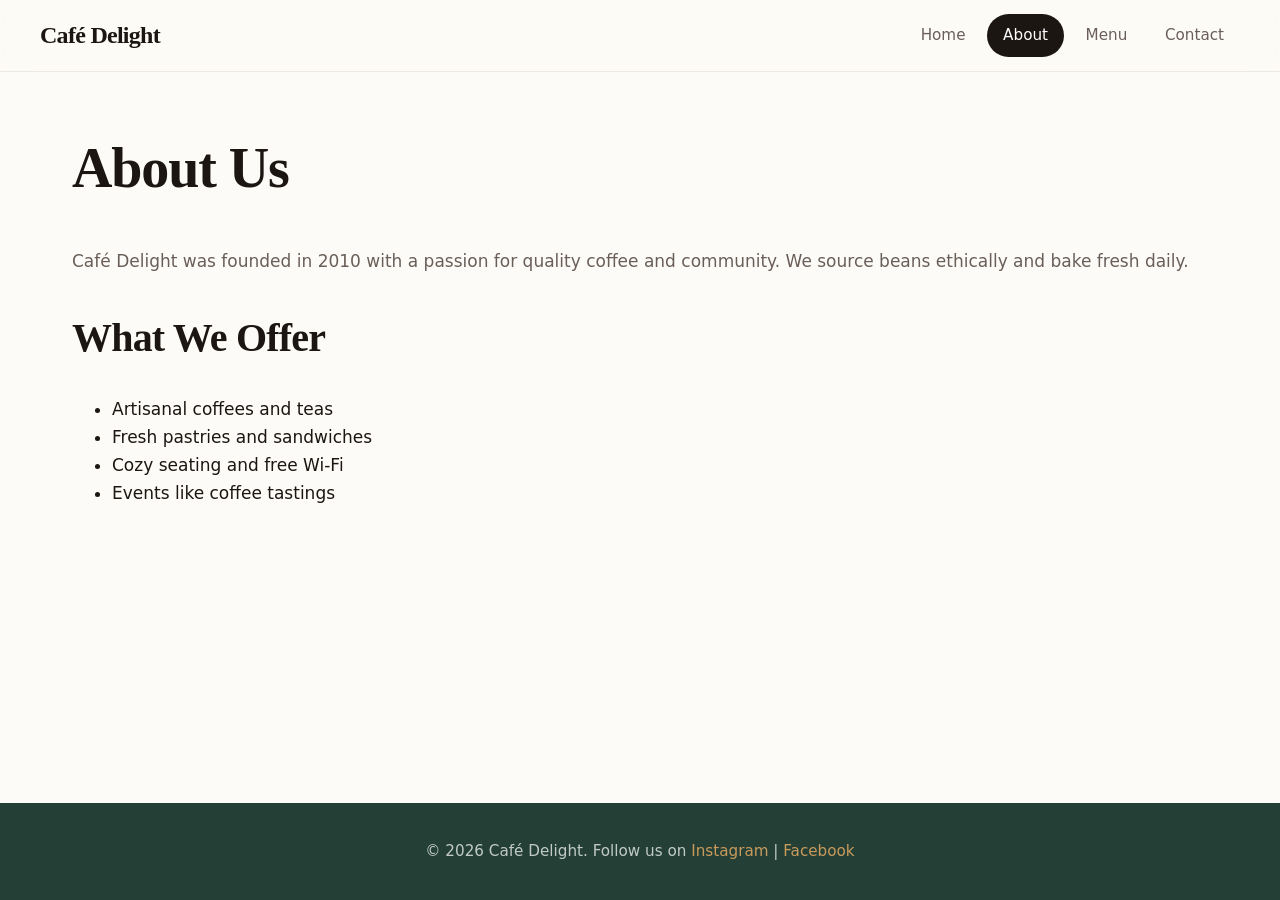
<file: about.html>
<!DOCTYPE html>
<html lang="en">
<head>
    <meta charset="UTF-8">
    <meta name="viewport" content="width=device-width, initial-scale=1.0">
    <title>About Us | Café Delight</title>
    <meta name="description" content="Founded in 2010, Café Delight is built on quality coffee and community. We source beans ethically and bake fresh daily.">
    <meta name="theme-color" content="#8b4513">
    <meta property="og:type" content="website">
    <meta property="og:title" content="About Us | Café Delight">
    <meta property="og:description" content="Quality coffee and community since 2010. Ethically sourced beans, baked fresh daily.">
    <link rel="icon" href="data:image/svg+xml,%3Csvg xmlns='http://www.w3.org/2000/svg' viewBox='0 0 100 100'%3E%3Ctext y='.9em' font-size='90'%3E%E2%98%95%3C/text%3E%3C/svg%3E">
    <link rel="stylesheet" href="styles.css">
    <script>document.documentElement.classList.add('js');</script>
    <script src="script.js" defer></script>
</head>
<body>
    <a class="skip-link" href="#main">Skip to main content</a>

    <header class="site-header">
        <nav class="nav" aria-label="Main">
            <a class="logo" href="index.html">Café Delight</a>
            <button class="nav-toggle" type="button" aria-expanded="false" aria-controls="nav-menu" aria-label="Toggle navigation">&#9776;</button>
            <ul class="nav-links" id="nav-menu">
                <li><a href="index.html">Home</a></li>
                <li><a href="about.html" aria-current="page">About</a></li>
                <li><a href="menu.html">Menu</a></li>
                <li><a href="contact.html">Contact</a></li>
            </ul>
        </nav>
    </header>

    <main id="main">
        <section class="section">
            <h1>About Us</h1>
            <p>Café Delight was founded in 2010 with a passion for quality coffee and community. We source beans ethically and bake fresh daily.</p>
            <h2>What We Offer</h2>
            <ul>
                <li>Artisanal coffees and teas</li>
                <li>Fresh pastries and sandwiches</li>
                <li>Cozy seating and free Wi-Fi</li>
                <li>Events like coffee tastings</li>
            </ul>
        </section>
    </main>

    <footer class="site-footer">
        <!-- TODO: replace the # links with your real social profile URLs -->
        <p>&copy; <span id="year">2026</span> Café Delight. Follow us on <a href="#">Instagram</a> | <a href="#">Facebook</a></p>
    </footer>
</body>
</html>
</file>
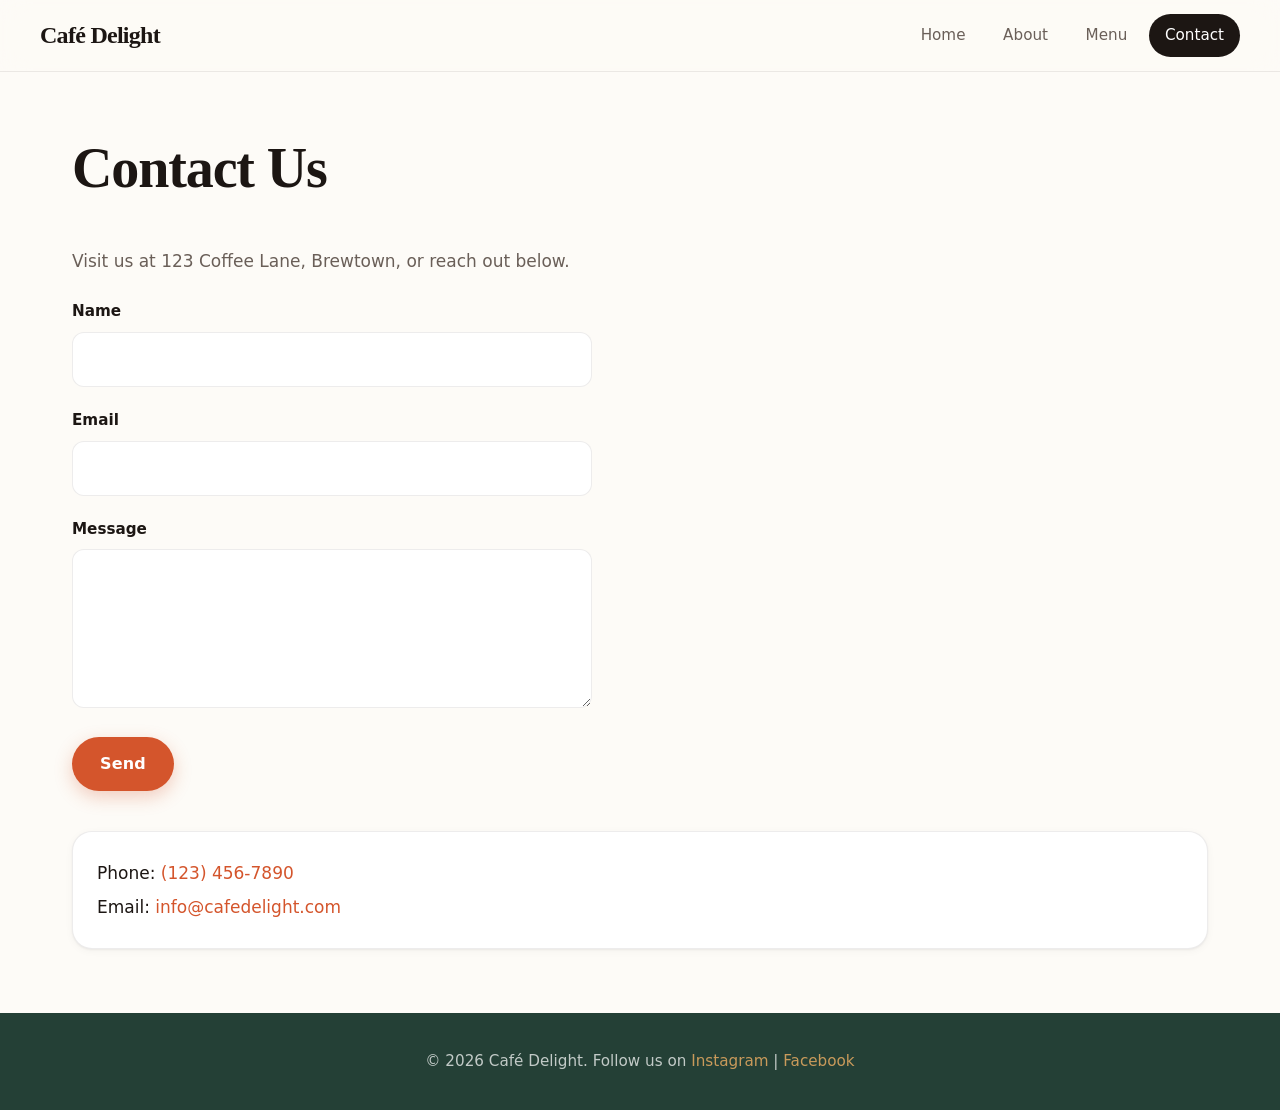
<file: contact.html>
<!DOCTYPE html>
<html lang="en">
<head>
    <meta charset="UTF-8">
    <meta name="viewport" content="width=device-width, initial-scale=1.0">
    <title>Contact Us | Café Delight</title>
    <meta name="description" content="Visit Café Delight at 123 Coffee Lane, Brewtown, or send us a message. We'd love to hear from you.">
    <meta name="theme-color" content="#8b4513">
    <meta property="og:type" content="website">
    <meta property="og:title" content="Contact Us | Café Delight">
    <meta property="og:description" content="Visit us at 123 Coffee Lane, Brewtown, or send us a message.">
    <link rel="icon" href="data:image/svg+xml,%3Csvg xmlns='http://www.w3.org/2000/svg' viewBox='0 0 100 100'%3E%3Ctext y='.9em' font-size='90'%3E%E2%98%95%3C/text%3E%3C/svg%3E">
    <link rel="stylesheet" href="styles.css">
    <script>document.documentElement.classList.add('js');</script>
    <script src="script.js" defer></script>
</head>
<body>
    <a class="skip-link" href="#main">Skip to main content</a>

    <header class="site-header">
        <nav class="nav" aria-label="Main">
            <a class="logo" href="index.html">Café Delight</a>
            <button class="nav-toggle" type="button" aria-expanded="false" aria-controls="nav-menu" aria-label="Toggle navigation">&#9776;</button>
            <ul class="nav-links" id="nav-menu">
                <li><a href="index.html">Home</a></li>
                <li><a href="about.html">About</a></li>
                <li><a href="menu.html">Menu</a></li>
                <li><a href="contact.html" aria-current="page">Contact</a></li>
            </ul>
        </nav>
    </header>

    <main id="main">
        <section class="section">
            <h1>Contact Us</h1>
            <p>Visit us at 123 Coffee Lane, Brewtown, or reach out below.</p>

            <!-- TODO: action="#" does not send anything yet. Point it at a form service
                 (e.g. Formspree or Netlify Forms) or your own backend endpoint. -->
            <form class="contact-form" action="#" method="post">
                <div class="form-field">
                    <label for="name">Name</label>
                    <input type="text" id="name" name="name" autocomplete="name" required>
                </div>
                <div class="form-field">
                    <label for="email">Email</label>
                    <input type="email" id="email" name="email" autocomplete="email" required>
                </div>
                <div class="form-field">
                    <label for="message">Message</label>
                    <textarea id="message" name="message" rows="5" required></textarea>
                </div>
                <button class="btn" type="submit">Send</button>
            </form>

            <address class="contact-details">
                Phone: <a href="tel:+11234567890">(123) 456-7890</a><br>
                Email: <a href="mailto:info@cafedelight.com">info@cafedelight.com</a>
            </address>
        </section>
    </main>

    <footer class="site-footer">
        <!-- TODO: replace the # links with your real social profile URLs -->
        <p>&copy; <span id="year">2026</span> Café Delight. Follow us on <a href="#">Instagram</a> | <a href="#">Facebook</a></p>
    </footer>
</body>
</html>
</file>
<file: styles.css>
/* ==========================================================================
   Café Delight – styles.css (Modern Refresh)
   ========================================================================== */

/* ---------- Design tokens ---------- */
:root {
  /* Modern warm palette: terracotta accent + deep forest + warm off-white */
  --bg: #fdfbf7;              /* warm off-white page background */
  --bg-alt: #f6f0e6;          /* soft cream for image placeholders */
  --surface: #ffffff;         /* cards & form fields */
  --ink: #1c1613;             /* near-black warm text */
  --ink-soft: #6a5f58;        /* secondary text */
  --line: rgba(28, 22, 19, 0.08);

  --accent: #d4552c;          /* vibrant terracotta */
  --accent-hover: #b8451f;
  --accent-soft: #fbe7dc;     /* subtle hover / focus wash */

  --forest: #244036;          /* deep modern green */
  --gold: #c99a5b;            /* warm gold accent on dark */

  --radius: 20px;
  --radius-sm: 12px;
  --radius-pill: 999px;
  --max-width: 1200px;

  --shadow-sm: 0 1px 2px rgba(28, 22, 19, 0.05), 0 2px 8px rgba(28, 22, 19, 0.04);
  --shadow-md: 0 8px 24px rgba(28, 22, 19, 0.08), 0 2px 6px rgba(28, 22, 19, 0.04);

  --font-body: system-ui, -apple-system, "Segoe UI", Roboto, "Helvetica Neue", Arial, sans-serif;
  --font-display: "Iowan Old Style", "Palatino Linotype", Palatino, Georgia, "Times New Roman", serif;
}

/* ---------- Base ---------- */
*,
*::before,
*::after { box-sizing: border-box; }

[hidden] { display: none !important; }

html { scroll-behavior: smooth; }

body {
  margin: 0;
  min-height: 100vh;
  display: flex;
  flex-direction: column;
  font-family: var(--font-body);
  font-size: 1.0625rem;
  background-color: var(--bg);
  color: var(--ink);
  line-height: 1.65;
  -webkit-font-smoothing: antialiased;
  text-rendering: optimizeLegibility;
}

main { flex: 1; }

img {
  display: block;
  max-width: 100%;
  height: auto;
}

h1, h2, h3 {
  font-family: var(--font-display);
  color: var(--ink);
  line-height: 1.15;
  letter-spacing: -0.02em;
  font-weight: 600;
}

h1 { font-size: clamp(2.25rem, 5vw, 3.5rem); }
h2 { font-size: clamp(1.75rem, 3.5vw, 2.5rem); margin-top: 2.5rem; }
h3 { font-size: 1.35rem; }

p { color: var(--ink-soft); }

a {
  color: var(--accent);
  text-decoration: none;
  transition: color 0.2s;
}
a:hover { color: var(--accent-hover); }

:focus-visible {
  outline: 3px solid var(--accent);
  outline-offset: 3px;
  border-radius: 4px;
}

/* ---------- Accessibility helpers ---------- */
.skip-link {
  position: absolute;
  left: 1rem;
  top: -4rem;
  z-index: 100;
  padding: 0.6rem 1rem;
  background: var(--ink);
  color: #fff;
  border-radius: var(--radius-pill);
  font-weight: 600;
  transition: top 0.2s;
}
.skip-link:focus { top: 1rem; color: #fff; }

/* ---------- Header & navigation ---------- */
.site-header {
  position: sticky;
  top: 0;
  z-index: 20;
  padding: 0.9rem 1.25rem;
  background: rgba(253, 251, 247, 0.82);
  backdrop-filter: saturate(180%) blur(14px);
  -webkit-backdrop-filter: saturate(180%) blur(14px);
  border-bottom: 1px solid var(--line);
}

.nav {
  display: flex;
  justify-content: space-between;
  align-items: center;
  max-width: var(--max-width);
  margin: 0 auto;
  gap: 1rem;
}

.logo {
  font-family: var(--font-display);
  font-size: 1.5rem;
  font-weight: 700;
  color: var(--ink);
  letter-spacing: -0.03em;
  text-decoration: none;
}
.logo:hover { color: var(--accent); }

.nav-links {
  display: flex;
  align-items: center;
  gap: 0.35rem;
  margin: 0;
  padding: 0;
  list-style: none;
}

.nav-links a {
  display: block;
  padding: 0.55rem 1rem;
  border-radius: var(--radius-pill);
  color: var(--ink-soft);
  font-weight: 500;
  font-size: 0.95rem;
  text-decoration: none;
  transition: background-color 0.2s, color 0.2s;
}
.nav-links a:hover {
  background: var(--accent-soft);
  color: var(--accent-hover);
}
.nav-links a[aria-current="page"] {
  background: var(--ink);
  color: #fff;
}

.nav-toggle {
  display: none;
  padding: 0.5rem 0.7rem;
  background: var(--surface);
  color: var(--ink);
  border: 1px solid var(--line);
  border-radius: var(--radius-sm);
  font-size: 1.15rem;
  line-height: 1;
  cursor: pointer;
}

.hero {
  position: relative;
  display: flex;
  align-items: center;
  justify-content: center;
  min-height: 72vh;
  padding: 5rem 1.5rem;
  text-align: center;
  color: #fff;
  background-color: var(--forest);
  background-image:
    radial-gradient(circle at 15% 25%, rgba(212, 85, 44, 0.35), transparent 45%),
    radial-gradient(circle at 85% 75%, rgba(201, 154, 91, 0.28), transparent 45%),
    linear-gradient(rgba(20, 15, 12, 0.55), rgba(20, 15, 12, 0.72)),
    url("https://images.unsplash.com/photo-1554118811-1e0d58224f24?w=1920&q=80&auto=format&fit=crop");
  background-size: cover, cover, cover, cover;
  background-position: center;
  overflow: hidden;
}

.hero-content {
  position: relative;
  z-index: 1;
  max-width: 44rem;
}

.hero h1 {
  margin-top: 0;
  color: #fff;
  font-size: clamp(2.5rem, 6vw, 4.25rem);
  line-height: 1.05;
  letter-spacing: -0.03em;
  text-shadow: 0 2px 20px rgba(0, 0, 0, 0.35);
}

.hero p {
  margin: 1.25rem 0 2rem;
  font-size: clamp(1.05rem, 2vw, 1.3rem);
  color: rgba(255, 255, 255, 0.85);
}

.hero .btn { margin-top: 0.5rem; }

/* ---------- Layout ---------- */
.section {
  max-width: var(--max-width);
  margin: 0 auto;
  padding: 4rem 2rem;
}

.section > h1:first-child,
.section > h2:first-child { margin-top: 0; }

.menu-grid {
  display: grid;
  grid-template-columns: repeat(auto-fit, minmax(260px, 1fr));
  gap: 1.75rem;
}

/* ---------- Menu cards ---------- */
.item {
  display: flex;
  flex-direction: column;
  background: var(--surface);
  border: 1px solid var(--line);
  border-radius: var(--radius);
  overflow: hidden;
  text-align: left;
  box-shadow: var(--shadow-sm);
  transition: transform 0.35s cubic-bezier(0.2, 0.7, 0.2, 1), box-shadow 0.35s;
}
.item:hover {
  transform: translateY(-6px);
  box-shadow: var(--shadow-md);
}

.item img {
  width: 100%;
  aspect-ratio: 4 / 3;
  object-fit: cover;
  background-color: var(--bg-alt);
}

.item h3 {
  margin: 1.1rem 1.25rem 0.35rem;
  color: var(--ink);
}
.item p {
  margin: 0 1.25rem 0.35rem;
  font-size: 0.95rem;
  color: var(--ink-soft);
}
.item p:last-child { margin-bottom: 1.4rem; }

.price {
  font-family: var(--font-body);
  font-size: 1.05rem !important;
  font-weight: 700;
  color: var(--accent) !important;
}

/* ---------- Filter ---------- */
.filter {
  display: none;
  align-items: center;
  flex-wrap: wrap;
  gap: 0.75rem;
  margin-bottom: 2rem;
  padding: 1rem 1.25rem;
  background: var(--surface);
  border: 1px solid var(--line);
  border-radius: var(--radius-sm);
  box-shadow: var(--shadow-sm);
}
.js .filter { display: flex; }

.filter label {
  font-weight: 600;
  font-size: 0.95rem;
  color: var(--ink);
}

.filter select {
  padding: 0.55rem 1rem;
  font: inherit;
  font-size: 0.95rem;
  color: var(--ink);
  background: var(--bg);
  border: 1.5px solid var(--line);
  border-radius: var(--radius-pill);
  cursor: pointer;
  transition: border-color 0.2s;
}
.filter select:hover { border-color: var(--accent); }

.filter-status {
  margin: 0;
  font-size: 0.9rem;
  color: var(--ink-soft);
}

/* ---------- Buttons ---------- */
.btn {
  display: inline-block;
  padding: 0.85rem 1.75rem;
  background: var(--accent);
  color: #fff;
  border: 0;
  border-radius: var(--radius-pill);
  font: inherit;
  font-weight: 600;
  font-size: 1rem;
  letter-spacing: 0.01em;
  text-decoration: none;
  cursor: pointer;
  box-shadow: 0 6px 18px rgba(212, 85, 44, 0.28);
  transition: transform 0.2s, background-color 0.2s, box-shadow 0.2s;
}
.btn:hover {
  background: var(--accent-hover);
  color: #fff;
  transform: translateY(-2px);
  box-shadow: 0 10px 26px rgba(212, 85, 44, 0.4);
}
.btn:active { transform: translateY(0); }

/* ---------- Contact form ---------- */
.contact-form {
  max-width: 520px;
  margin-top: 1.5rem;
}

.form-field { margin-bottom: 1.35rem; }

.form-field label {
  display: block;
  margin-bottom: 0.45rem;
  font-weight: 600;
  font-size: 0.95rem;
  color: var(--ink);
}

.form-field input,
.form-field textarea {
  width: 100%;
  padding: 0.85rem 1rem;
  font: inherit;
  font-size: 0.98rem;
  color: var(--ink);
  background: var(--surface);
  border: 1.5px solid var(--line);
  border-radius: var(--radius-sm);
  transition: border-color 0.2s, box-shadow 0.2s;
}
.form-field input:focus,
.form-field textarea:focus {
  outline: none;
  border-color: var(--accent);
  box-shadow: 0 0 0 4px var(--accent-soft);
}

.form-field textarea { resize: vertical; }

.contact-details {
  margin-top: 2.5rem;
  padding: 1.5rem;
  font-style: normal;
  background: var(--surface);
  border: 1px solid var(--line);
  border-radius: var(--radius);
  box-shadow: var(--shadow-sm);
  line-height: 2;
}

/* ---------- Footer ---------- */
.site-footer {
  padding: 2.25rem 1rem;
  background: var(--forest);
  color: rgba(255, 255, 255, 0.72);
  text-align: center;
  font-size: 0.95rem;
}
.site-footer p { margin: 0; color: inherit; }
.site-footer a {
  color: var(--gold);
  font-weight: 500;
  border-bottom: 1px solid transparent;
  transition: color 0.2s, border-bottom-color 0.2s;
}
.site-footer a:hover {
  color: #fff;
  border-bottom-color: var(--gold);
}

/* ---------- Mobile ---------- */
@media (max-width: 768px) {
  .site-header { padding: 0.8rem 1rem; }

  .nav { flex-wrap: wrap; }

  .nav-links {
    flex-direction: column;
    align-items: stretch;
    width: 100%;
    gap: 0.25rem;
    margin-top: 0.75rem;
  }
  .nav-links a { padding: 0.75rem 1rem; }

  .js .nav-toggle { display: block; }
  .js .nav-links { display: none; }
  .js .nav-links.open { display: flex; }

  .section { padding: 2.75rem 1.25rem; }

  .hero {
    min-height: 60vh;
    padding: 4rem 1.25rem;
  }

  .contact-details { padding: 1.25rem; }
}

/* ---------- Respect reduced-motion settings ---------- */
@media (prefers-reduced-motion: reduce) {
  html { scroll-behavior: auto; }
  *,
  *::before,
  *::after { transition: none !important; }
  .item:hover,
  .btn:hover { transform: none; }
}
</file>
